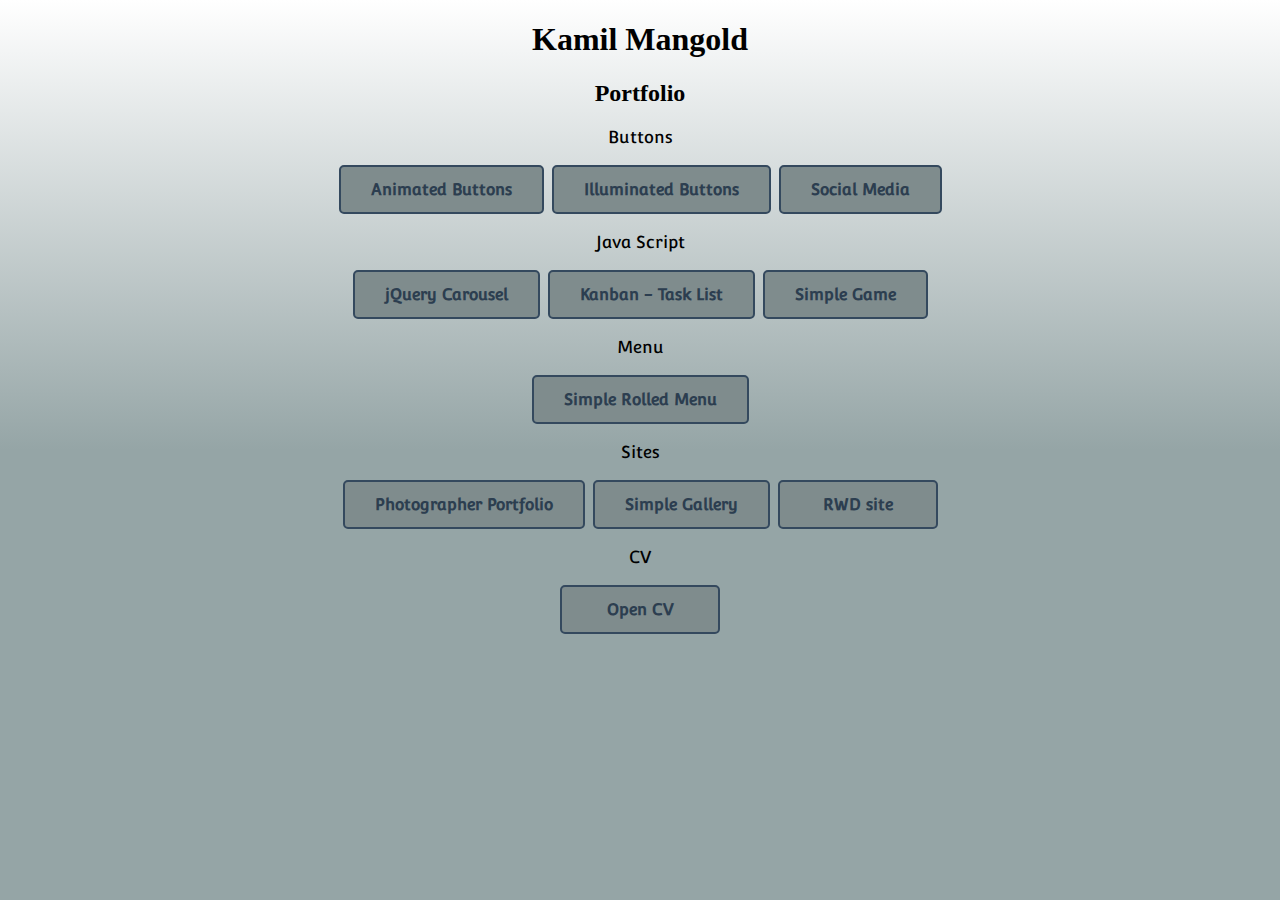
<file: index.html>
<!DOCTYPE html>
<html>
	<head>
		<meta charset="utf-8">
		<title>Menu rozwijane</title>
		<link href="https://fonts.googleapis.com/css?family=Convergence" rel="stylesheet">
		<link rel="stylesheet" type="text/css" href="style.css">
	</head>
	<body>
		<header>
			<h1>Kamil Mangold</h1>
			<h2>Portfolio</h2>
		</header>
		<section class="buttons">
			<p>Buttons</p>
			<button class="btn"><a href="Buttons/AnimatedButtons/index.html" target="_blank">Animated Buttons</a></button>
			<button class="btn"><a href="Buttons/IlluminatedButtons/Standard/index.html" target="_blank">Illuminated Buttons</a></button>
			<button class="btn"><a href="Buttons/IlluminatedButtons/SocialMedia/index.html" target="_blank">Social Media</a></button>
		</section>
		<section class="js">
			<p>Java Script</p>
			<button class="btn"><a href="JavaScript/jQueryCarousel/index.html" target="_blank">jQuery Carousel</a></button>
			<button class="btn"><a href="JavaScript/Kanban/index.html" target="_blank">Kanban - Task List</a></button>
			<button class="btn"><a href="JavaScript/SimpleGame/index.html" target="_blank">Simple Game</a></button>
		</section>
		<section class="menu">
			<p>Menu</p>
			<button class="btn"><a href="RolledMenu/index.html" target="_blank">Simple Rolled Menu</a></button>
		</section>
		<section class="sites">
			<p>Sites</p>
			<button class="btn"><a href="SimpleSites/Photographer/index.html" target="_blank">Photographer Portfolio</a></button>
			<button class="btn"><a href="SimpleSites/SimpleGallery/index.html" target="_blank">Simple Gallery</a></button>
			<button class="btn"><a href="SimpleSites/ResponsiveWebsite/index.html" target="_blank">RWD site</a></button>
		</section>
		<section class="CV">
			<p>CV</p>
			<button class="btn CV"><a href="CV.pdf">Open CV</a></button>
		</section>
	</body>
</html>
</file>
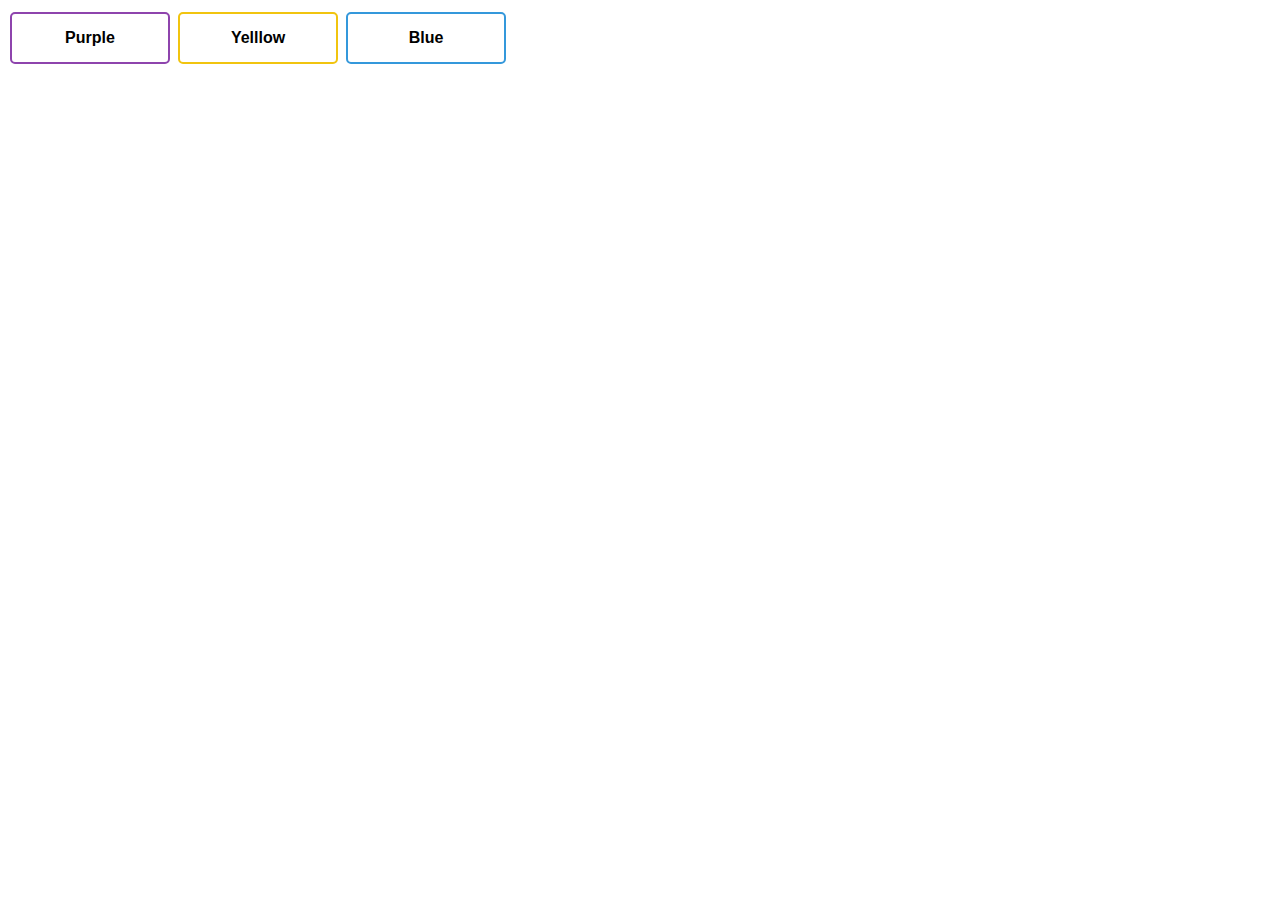
<file: Buttons/AnimatedButtons/index.html>
<!DOCTYPE html>
<html>
	<head>
		<meta charset="utf-8">
		<title>Menu rozwijane</title>
		<link rel="stylesheet" type="text/css" href="style.css"> 
	</head>
	<body>
		<button class="btn-purple">Purple</button>
		<button class="btn-yellow">Yelllow</button>
		<button class="btn-blue">Blue</button>
	</body>
</html>
</file>
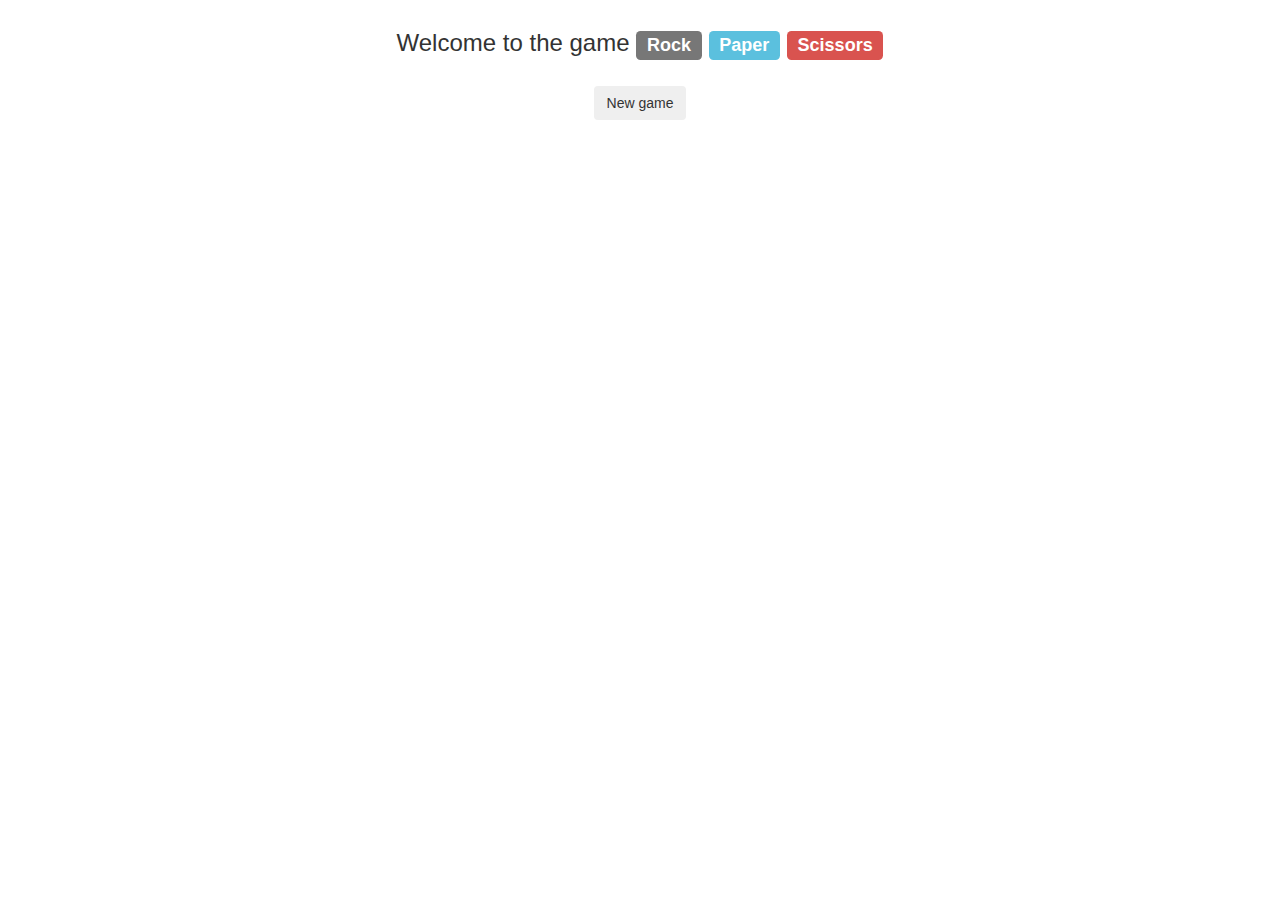
<file: JavaScript/SimpleGame/index.html>
<!-- index.html -->
<html>
  <head>
    <link
href="https://maxcdn.bootstrapcdn.com/bootstrap/3.3.6/css/bootstrap.min.css
" rel="stylesheet" />
    <link rel="stylesheet" href="https://maxcdn.bootstrapcdn.com/font-awesome/4.5.0/css/font-awesome.min.css">
    <link rel="stylesheet" href="css/style.css">
  </head>
  <body>
    <div class="container">
      <h3 class="text‐center">
      Welcome to the game
        <span class="label label-default">Rock</span>
        <span class="label label-info">Paper</span>
        <span class="label label-danger">Scissors</span>
      </h3>
    </div>
    <div id="js‐newGameElement" class="container">
      <div class="row text‐center">
        <button id="js‐newGameButton" class="btn btn‐default">
          New game
        </button>
      </div>
    </div>
    <div id="js‐playerPickElement" class="container">
      <div class="row text‐center">
        <button id="js‐playerPick_rock" class="btn">
          <span class="badge">
            <i class="fa fa-hand-rock-o" aria-hidden="true"></i>
          </span>
          Rock
        </button>
        <button id="js‐playerPick_paper" class="btn">
          <span class="badge">
            <i class="fa fa-hand-paper-o" aria-hidden="true"></i>
          </span>
          Paper
        </button>
        <button id="js‐playerPick_scissors" class="btn">
          <span class="badge">
            <i class="fa fa-hand-scissors-o" aria-hidden="true"></i>
          </span>
          Scissors
        </button>
      </div>
    </div>
      <div id="js‐resultsTableElement" class="container">
        <div class="row">
          <div class="col-xs-5 text-center">
            <span id="js‐playerPoints" class="badge">
              0
            </span>
            <span id="js‐playerName">
              Player Name
            </span>
          </div>
          <div class="col-xs-2 text-center">
            VS.
          </div>
          <div class="col-xs-5 text-center">
            <span id="js‐computerPoints" class="badge">
              0
            </span>
            Computer
          </div>
        </div>
        <div class="row">
          <div class="col-xs-5 text-center">
            <span id="js‐playerPick">
              Player selection
            </span>
          </div>
          <div class="col-xs-2"></div>
          <div class="col-xs-5 text-center">
             <span id="js‐computerPick">
               Computer selection
             </span>
           </div>
          </div>
          <div class="row">
            <div class="col-xs-5 text-center">
              <span id="js‐playerResult">
                Player Score
              </span>
            </div>
            <div class="col-xs-2"></div>
            <div class="col-xs-5 text-center">
              <span id="js‐computerResult">
                Computer Score
              </span>
            </div>
          </div>
        </div>
    <script type="text/javascript" src="js/scripts.js"></script>
  </body>
</html>
</file>
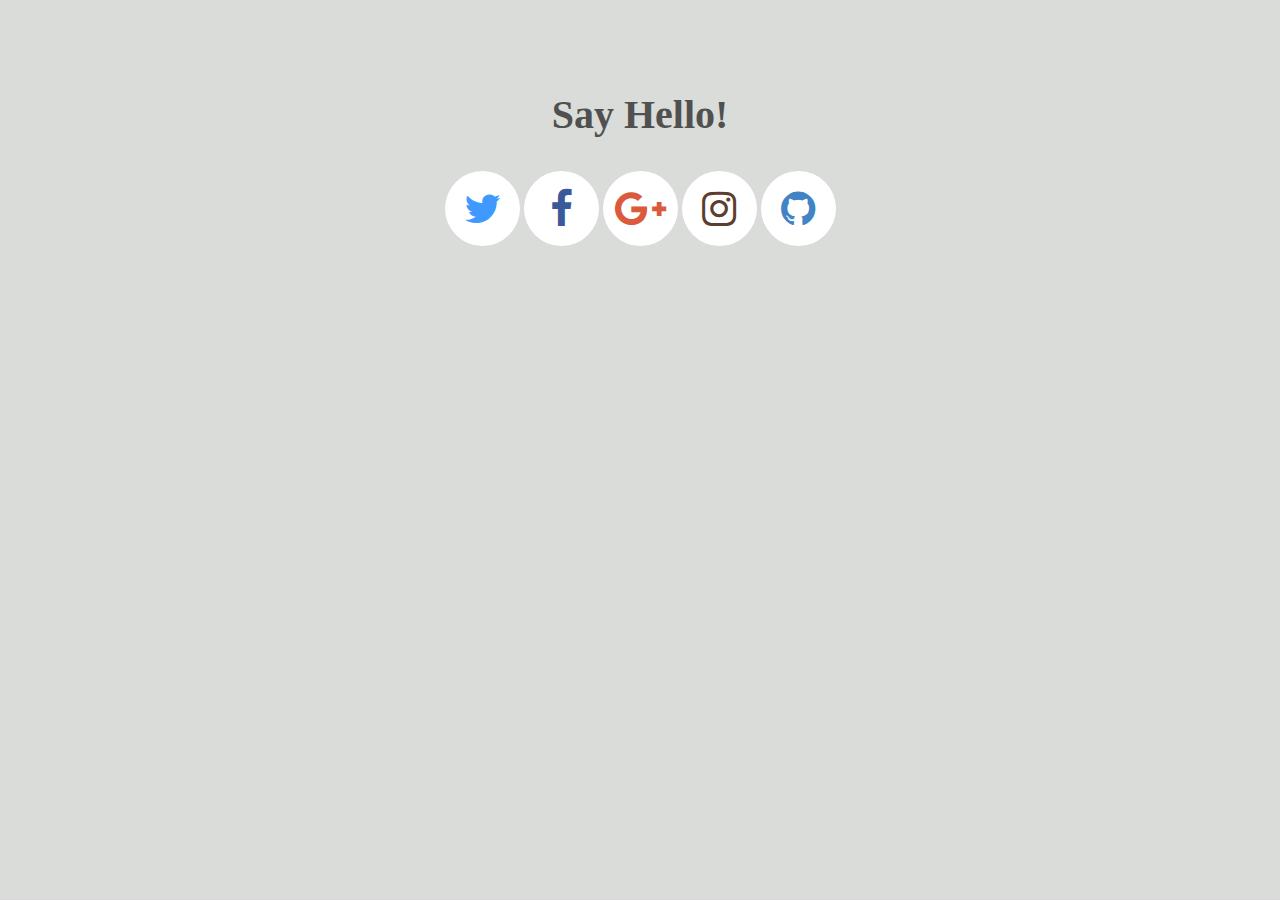
<file: Buttons/IlluminatedButtons/SocialMedia/index.html>
<!DOCTYPE html>
<html>
	<head>
		<title>Social Media</title>
		<meta charset="utf-8">
		<link rel="stylesheet" href="https://maxcdn.bootstrapcdn.com/font-awesome/4.5.0/css/font-awesome.min.css">
		<link rel="stylesheet" type="text/css" href="style.css">
	</head>
	<body>
		<section class="social">
			<h2>Say Hello!</h2>
			<button class="icon-btn twitter">
				<i class="fa fa-twitter"></i>
			</button>
			<button class="icon-btn facebook">
				<i class="fa fa-facebook"></i>
			</button>
			<button class="icon-btn google-plus">
				<i class="fa fa-google-plus"></i>
			</button>
			<button class="icon-btn instagram">
				<i class="fa fa-instagram"></i>
			</button>
			<button class="icon-btn github">
				<i class="fa fa-github"></i>
			</button>
		</section>
	</body>
</html>
</file>
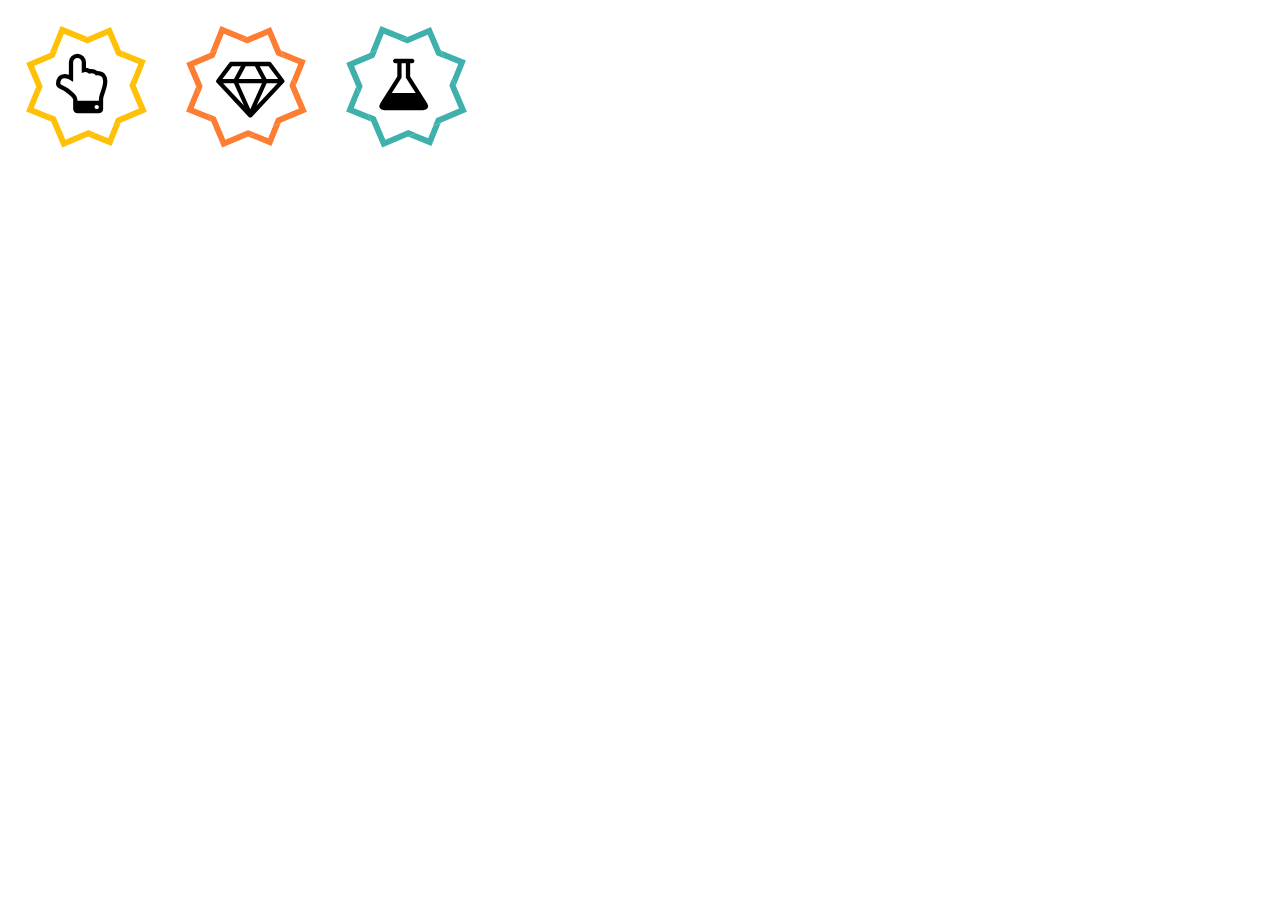
<file: Buttons/IlluminatedButtons/Standard/index.html>
<!DOCTYPE html>
<html>
	<head>
		<meta charset="utf-8">
		<title>Gwiazdka</title>
		<link rel="stylesheet" style="text/css" href="style.css">
		<link rel="stylesheet" href="https://maxcdn.bootstrapcdn.com/font-awesome/4.5.0/css/font-awesome.min.css">
	</head>
	<body>
		<div class="star8 gold">
			<i class="fa fa-hand-o-up">
			</i>
		</div>
		<div class="star8 orange">
			<i class="fa fa-diamond">
			</i>
		</div>
		<div class="star8 blue">
			<i class="fa fa-flask">
			</i>
		</div>
	</body>
</html>
</file>
<file: style.css>
body {
	text-align: center;
	background-image: linear-gradient(white, #95A5A6, #95A5A6);
	height: 100%;
    margin: 0;
    background-repeat: no-repeat;
    background-attachment: fixed;
}

[class^="btn"] { 
	display: inline-block;
	margin: 1px 2px;
	padding: 13px 30px;
	min-width: 160px;
	font-size: 16px;
	border-radius: 5px;
	cursor: pointer;
	font-weight: bold;
	background-color: #7f8c8d;
	border: 2px solid;
	background-position: 100% 0;
	background-size: 300%;
}
[class^="btn"]:hover {
	background-position: 0 100%;
	color: white;
	transition: 0.5s;
}

[class^="btn"]:hover a {
	color: #ecf0f1;
	transition: 0.8s;
}

a {
	text-decoration: none;
	color: #2c3e50;
}

p {
	font-size: 17px;
}

p, a {
	font-family: 'Convergence', sans-serif;
}

.btn {
	border-color: rgb(52, 73, 94);
	background-image: linear-gradient(90deg, rgb(52, 73, 94) 50%, transparent 50%);
</file>
<file: Buttons/AnimatedButtons/style.css>
[class^="btn-"] { 
	display: inline-block;
	margin: 4px 2px;
	padding: 15px 30px;
	min-width: 160px;
	font-size: 16px;
	border-radius: 5px;
	cursor: pointer;
	font-weight: bold;
	background-color: inherit;
	border: 2px solid;
	background-position: 100% 0;
	background-size: 300%;
}
[class^="btn-"]:hover {
	background-position: 0 100%;
	color: white;
	transition: 0.5s;
}
.btn-purple {
	border-color: #8e44ad;
	background-image: linear-gradient(90deg, #8e44ad 50%, transparent 50%);
}
.btn-yellow {
	border-color: #f1c40f;
	background-image: linear-gradient(45deg, #f1c40f 50%, transparent 50%);
}
.btn-blue {
	border-color: #3498db;
	background-image: linear-gradient(135deg, #3498db 50%, transparent 50%);
}
</file>
<file: JavaScript/SimpleGame/css/style.css>
body {
	text-align: center;
}
.container {
	padding: 10px;
}
</file>
<file: Buttons/IlluminatedButtons/SocialMedia/style.css>
.social {
	margin: 0 auto;
	width: 500px;
	text-align: center;
	padding: 50px;
}
h2 {
	color: #505050;
	font-size: 40px;
}
body {
	background-color: #D9DCD8;
}
.icon-btn {
	height: 75px;
	width: 75px;
	border: 0;
	color: #FFF;
	border-radius: 50%;
	margin: 0;
	cursor: pointer;
	font-size: 40px;
	line-height: 75px;
}
.twitter {
	color: #4099FF;
	background-color: #FFF;
}
.facebook {
	color: #3B5998;
	background-color: #FFF;
}
.google-plus {
	color: #DB5A3C;
	background-color: #FFF;
}
.instagram {
	color: #5C3D2E;
	background-color: #FFF;
}
.github {
	color: #4183C4;
	background-color: #FFF;
}
.icon-btn:hover {
	transform: scale(1.10);
}
.twitter:hover {
	color: #FFF;
	background-color: #4099FF;
}
.facebook:hover {
	color: #FFF;
	background-color: #3B5998;
}
.google-plus:hover {
	color: #FFF;
	background-color: #DB5A3C;
}
.instagram:hover {
	color: #FFF;
	background-color: #5C3D2E;
}
.github:hover {
	color: #FFF;
	background-color: #4183C4;
}
</file>
<file: Buttons/IlluminatedButtons/Standard/style.css>
.star8 {
	display: inline-block;
	margin: 2em;
	transform: rotate(22deg);
	transition: background linear .3s
}
.star8:before {
	background-color: white;
	content: "";
	position: absolute;
	top: -5px;
	left: -5px;
	transform: rotate(45deg);
}
.star8,
.star8:before,
.fa {
	width: 80px;
	height: 80px;
}
.gold,
.gold:before {
	border: 6px solid #ffc107;
}
.orange,
.orange:before {
	border: 6px solid #fd7e33;
}
.blue,
.blue:before {
	border: 6px solid #3fb0ac;
}
.fa {
	margin: 0;
	position: absolute;
	background-color: white;
}
.fa:before {
	transform: rotate(-22deg);
	position: absolute;
	margin: 10px;
	font-size: 60px;
}
.gold:hover:before,
.gold:hover,
.gold:hover i.fa {
	background-color: #ffc107;
	transition: ease-in-out .3s;
	color: white;
}
.orange:hover:before,
.orange:hover,
.orange:hover i.fa {
	background-color: #fd7e33;
	transition: ease-in-out .3s;
	color: white;
}
.blue:hover:before,
.blue:hover,
.blue:hover i.fa {
	background-color: #3fb0ac;
	transition: ease-in-out .3s;
	color: white;
}
</file>
